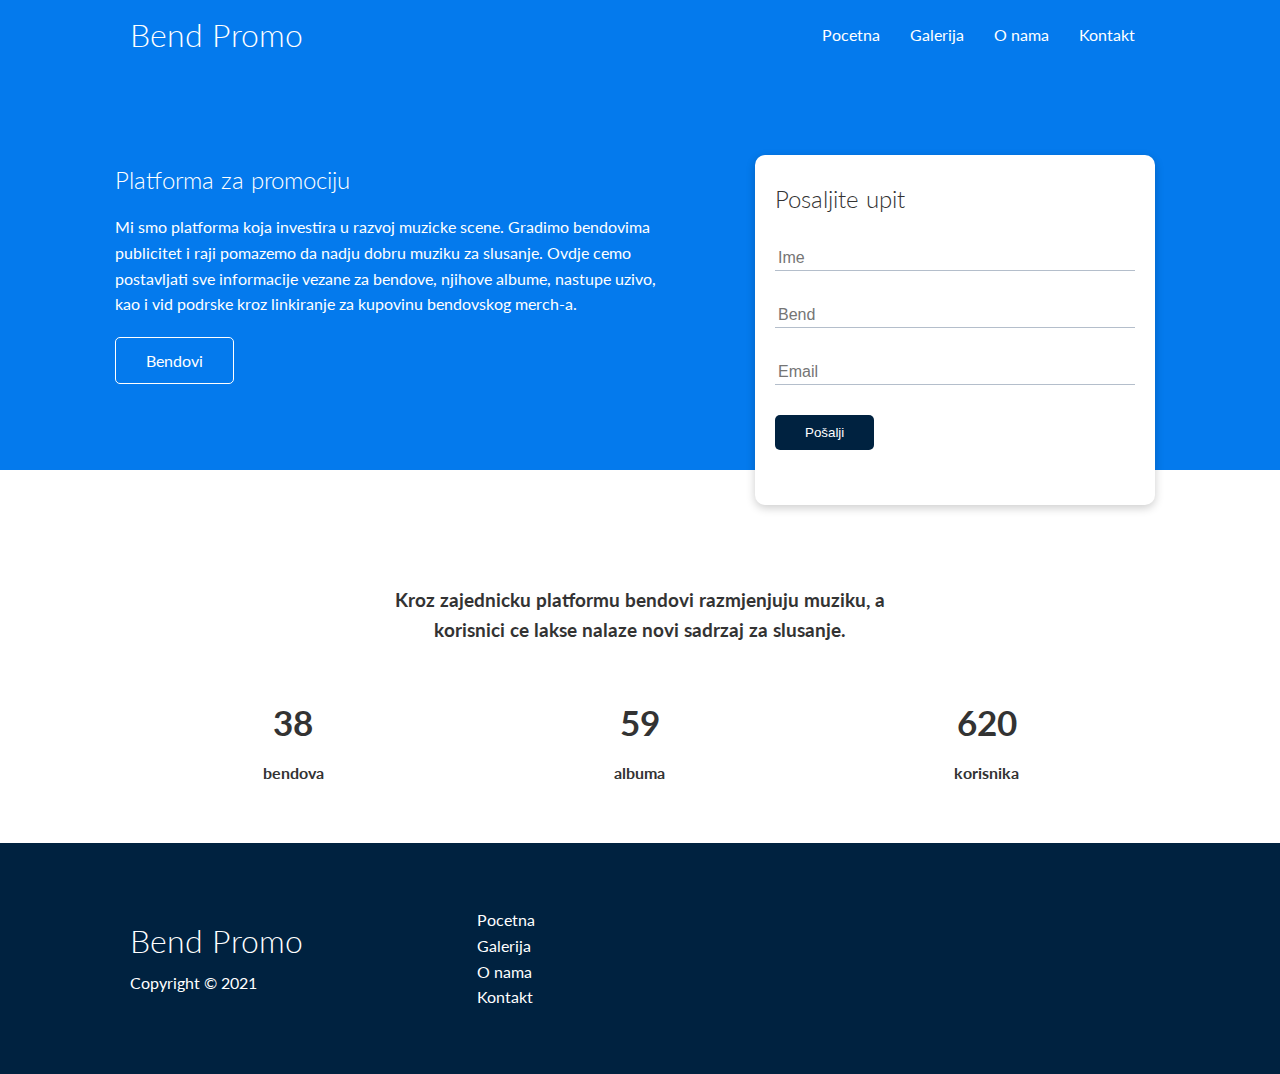
<file: index.html>
<!DOCTYPE html>
<html lang="en">
<head>
	<meta charset="utf-8">

	<link rel="stylesheet" href="https://pro.fontawesome.com/releases/v5.10.0/css/all.css" integrity="sha384-AYmEC3Yw5cVb3ZcuHtOA93w35dYTsvhLPVnYs9eStHfGJvOvKxVfELGroGkvsg+p" crossorigin="anonymous"/>
	<link rel="stylesheet" type="text/css" href="style.css">
	
	<title>Band Promo</title>
</head>
<body>

	<!-- Navbar -->
	<div class="navbar">
		<div class="container flex">
			<h1 class="logo">Bend Promo</h1>
			<nav>
				<ul>
					<li><a href="index.html">Pocetna</a></li>
					<li><a href="gallery.html">Galerija</a></li>
					<li><a href="about.html">O nama</a></li>
					<li><a href="contact.html">Kontakt</a></li>
				</ul>
			</nav>
		</div>
	</div>

	<section class="section-1">
		<div class="container grid">
			<div class="section-1-text">
				<h2>Platforma za promociju</h2>
				<p>Mi smo platforma koja investira u razvoj muzicke scene. Gradimo bendovima publicitet i raji pomazemo da nadju dobru muziku za slusanje. Ovdje cemo postavljati sve informacije vezane za bendove, njihove albume, nastupe uzivo, kao i vid podrske kroz linkiranje za kupovinu bendovskog merch-a.</p>
				<a href="gallery.html" class="btn btn-outline">Bendovi</a>
			</div>
			<div class="section-1-form card">
				<h2>Posaljite upit</h2>
				<form autocomplete="off">
					<div class="form-control">
						<input type="text" name="name" placeholder="Ime" required>
					</div>
					<div class="form-control">
						<input type="text" name="bend" placeholder="Bend" required>
					</div>
					<div class="form-control">
						<input type="email" name="email" placeholder="Email" required>
					</div>
					<input class="btn btn-dark" type="submit" value="Pošalji">
				</form>
			</div>
		</div>
	</section>

	<section class="section-2">
		<div class="container">
			<center>
				<h3 class="section-2-heading my-1">
				Kroz zajednicku platformu bendovi razmjenjuju muziku, a korisnici ce lakse nalaze novi sadrzaj za slusanje.</h3>
			</center>
			<div class="grid grid-3 text-center my-4">
				<div>
					<i class="fas fa-music fa-3x"></i>
					<h3>38</h3>
					<p class="text-secondary">bendova</p>
				</div>
				<div>
					<i class="fas fa-compact-disc fa-3x"></i>
					<h3>59</h3>
					<p class="text-secondary">albuma</p>
				</div>
				<div>
					<i class="fas fa-users fa-3x"></i>
					<h3>620</h3>
					<p class="text-secondary">korisnika</p>
				</div>
			</div>
		</div>
	</section>

	<footer class="bg-dark py-5">
		<div class="container grid grid-3">
			<div>
				<h1>Bend Promo</h1>
				<p>Copyright &copy; 2021</p>
			</div>
			<nav>
				<ul>
					<li><a href="index.html">Pocetna</a></li>
					<li><a href="gallery.html">Galerija</a></li>
					<li><a href="about.html">O nama</a></li>
					<li><a href="contact.html">Kontakt</a></li>
				</ul>
			</nav>
			<div class="social">
				<a href="#"><i class="fab fa-facebook fa-2x"></i></a>
				<a href="#"><i class="fab fa-instagram fa-2x"></i></a>
				<a href="#"><i class="fab fa-twitter fa-2x"></i></a>
				<a href="#"><i class="fab fa-bandcamp fa-2x"></i></a>
			</div>
		</div>
	</footer>

</body>
</html>
</file>
<file: style.css>
@import url('https://fonts.googleapis.com/css2?family=Lato:wght@300;400&display=swap');
* {
	box-sizing:  border-box;
	padding: 0;
	margin: 0;
}

:root {
	--primary-color: #047aed;
	--secondary-color: #1c3fa8;
	--dark-color: #002240;
	--light-color: #f4f4f4;
}

body {
	font-family: 'Lato', sans-serif;
	color: #333;
	line-height: 1.6;
}

ul {
	list-style-type: none;
}

a {
	text-decoration: none;
	color: #333;
}

h1, h2 {
	font-weight: 300;
	line-height: 1.2;
	margin: 10px 0;
}

p {
	margin: 10px 0;
}

img {
	width: 100%
}

/* Navbar klase */
.navbar {
	background-color: var(--primary-color);
	color: #fff;
	height: 70px;
}

.navbar .flex {
	justify-content: space-between;
}

.navbar ul {
	display: flex;
}

.navbar a {
	color: #fff;
	padding: 10px;
	margin: 0 5px;
}

.navbar a:hover {
	border-bottom: 2px #fff solid;
}

/* Section-1 */
.section-1 {
	height: 400px;
	background-color: var(--primary-color);
	color: #fff;
	position: relative;
}

.section-1 h1 {
	font-size: 40px;
}

.section-1 p {
	margin: 20px 0;
}

.section-1 .grid {
	overflow: visible;
	grid-template-columns: 55% 45%;
	gap: 30px;
}

.section-1-form {
	position: relative;
	top: 60px;
	height: 350px;
	width: 400px;
	padding: 40px;
	z-index: 100;
	justify-self: flex-end; 
}

.section-1-form .form-control {
	margin: 30px 0;
}

.section-1-form input[type='text'],
.section-1-form input[type='email'] {
	border: 0;
	border-bottom: 1px #b4becb solid;
	width: 100%;
	padding: 3px;
	font-size: 16px;
}

.section-2 {
	padding-top: 100px;
}

.section-2-heading {
	margin: auto;
	max-width: 500px;
}

.section-2 .grid h3 {
	font-size: 35px;
}

.section-2 .grid p {
	font-size:: 20px;
	font-weight: bold;
}

.contact-form form {
	display: grid;
	grid-template-columns: 1fr 1fr;
	grid-gap: 20px;
}

.contact-form form .full {
	grid-column: 1 / 3;
}

.contact-form p {
	margin: 0;
}

.contact-form .label {
	display: block;
}

.contact-form form .input,
.contact-form form textarea {
	border: 1px solid var(--dark-color);
	width: 100%;
	padding: 3px;
	font-size: 16px;
} 

.map {
    overflow:hidden;
    padding-bottom:50%;
    position:relative;
    height:0;
    margin-bottom: 10px
}

.map iframe {
    left:0;
    top:0;
    height:100%;
    width:100%;
    position:absolute;
}

/* Generalne klase */
.container {
	max-width: 1100px;
	margin: 0 auto;
	overflow: auto;
	padding: 0 40px;
}

.card {
	background-color: #fff;
	color: #333;
	border-radius: 10px;
	box-shadow: 0 3px 10px rgba(0,0,0,0.2);
	padding: 20px;
	margin: 10px;
}

.btn {
	display: inline-block;
	padding: 10px 30px;
	cursor: pointer;
	color: #fff;
	border: none;
	border-radius: 5px;
}

.bg-primary,
.btn-primary {
	background-color: var(--primary-color);
	color: #fff;
}

.bg-secondary,
.btn-secondary {
	background-color: var(--secondary-color);
	color: #fff;
}

.bg-dark,
.btn-dark {
	background-color: var(--dark-color);
	color: #fff;
}

.bg-light,
.btn-light {
	background-color: var(--light-color);
	color: #333;
}

.bg-primary a,
.btn-primary a,
.bg-secondary a,
.btn-secondary a,
.bg-dark a,
.btn-dark a,
.bg-light a,
.btn-light a {
	color: #fff;
}

.btn-outline {
	background-color: transparent;
	border: 1px #fff solid;
}

.btn:hover {
	transform: scale(.95);
}

.text-center {
	text-align: center;
}

.flex {
	display: flex;
	justify-content: center;
	align-items: center;
	height: 100%;
}

.grid {
	display: grid;
	grid-template-columns: repeat(2, 1fr);
	gap: 20px;
	justify-content: center;
	align-items: center;
	height: 100%;
}

.grid-3 {
	grid-template-columns: repeat(3, 1fr);
}

.head img {
	justify-self: flex-end;
	max-width: 200px;
}

.sub-head .card {
	text-align: center;
	margin: 18px 10px 40px;
	transition: transform 0.2s ease-in;
}

.sub-head .flex {
	flex-wrap: wrap;
}

.sub-head .card h4 {
	font-size: 20px;
	margin-bottom: 10px;
}

.sub-head .card:hover {
	transform: translateY(-15px);
}

footer .social a {
	margin: 0 10px;
}

/* Margins */
.my-1 {
	margin: 1rem 0;
}

.my-2 {
	margin: 1.5rem 0;
}

.my-3 {
	margin: 2rem 0;
}

.my-4 {
	margin: 3rem 0;
}

.my-5 {
	margin: 4rem 0;
}

/* Paddings */
.py-1 {
	padding: 1rem 0;
}

.py-2 {
	padding: 1.5rem 0;
}

.py-3 {
	padding: 2rem 0;
}

.py-4 {
	padding: 3rem 0;
}

.py-5 {
	padding: 4rem 0;
}

.sm {
  font-size: 1rem;
}

.md {
  font-size: 2rem;
}

.lg {
  font-size: 3rem;
}

.xl {
  font-size: 4rem;
}

/* Tablet */
@media(max-width: 800px) {
	.grid,
	.section-1 .grid,
	.section-2 .grid {
		grid-template-columns: 1fr;
	}

	.navbar {
		height: 110px;
	}

	.section-1 {
		height: auto;
	}

	.section-1-text {
		text-align: center;
		margin-top: 40px;
	}

	.section-1-form {
		justify-self: center;
		margin: auto;
	}

	.head {
		text-align: center;
	}

	.head img {
		justify-self: center;
	}

	footer {
		text-align: center;
	}
}

/* Mobile */
@media(max-width: 500px) {
	.navbar {
		height: 110px;
	}

	.navbar .flex {
		flex-direction: column;
	}

	.navbar ul {
		padding: 10px;
		background-color: rgba(0,0,0,0.1);
	}
}
</file>
